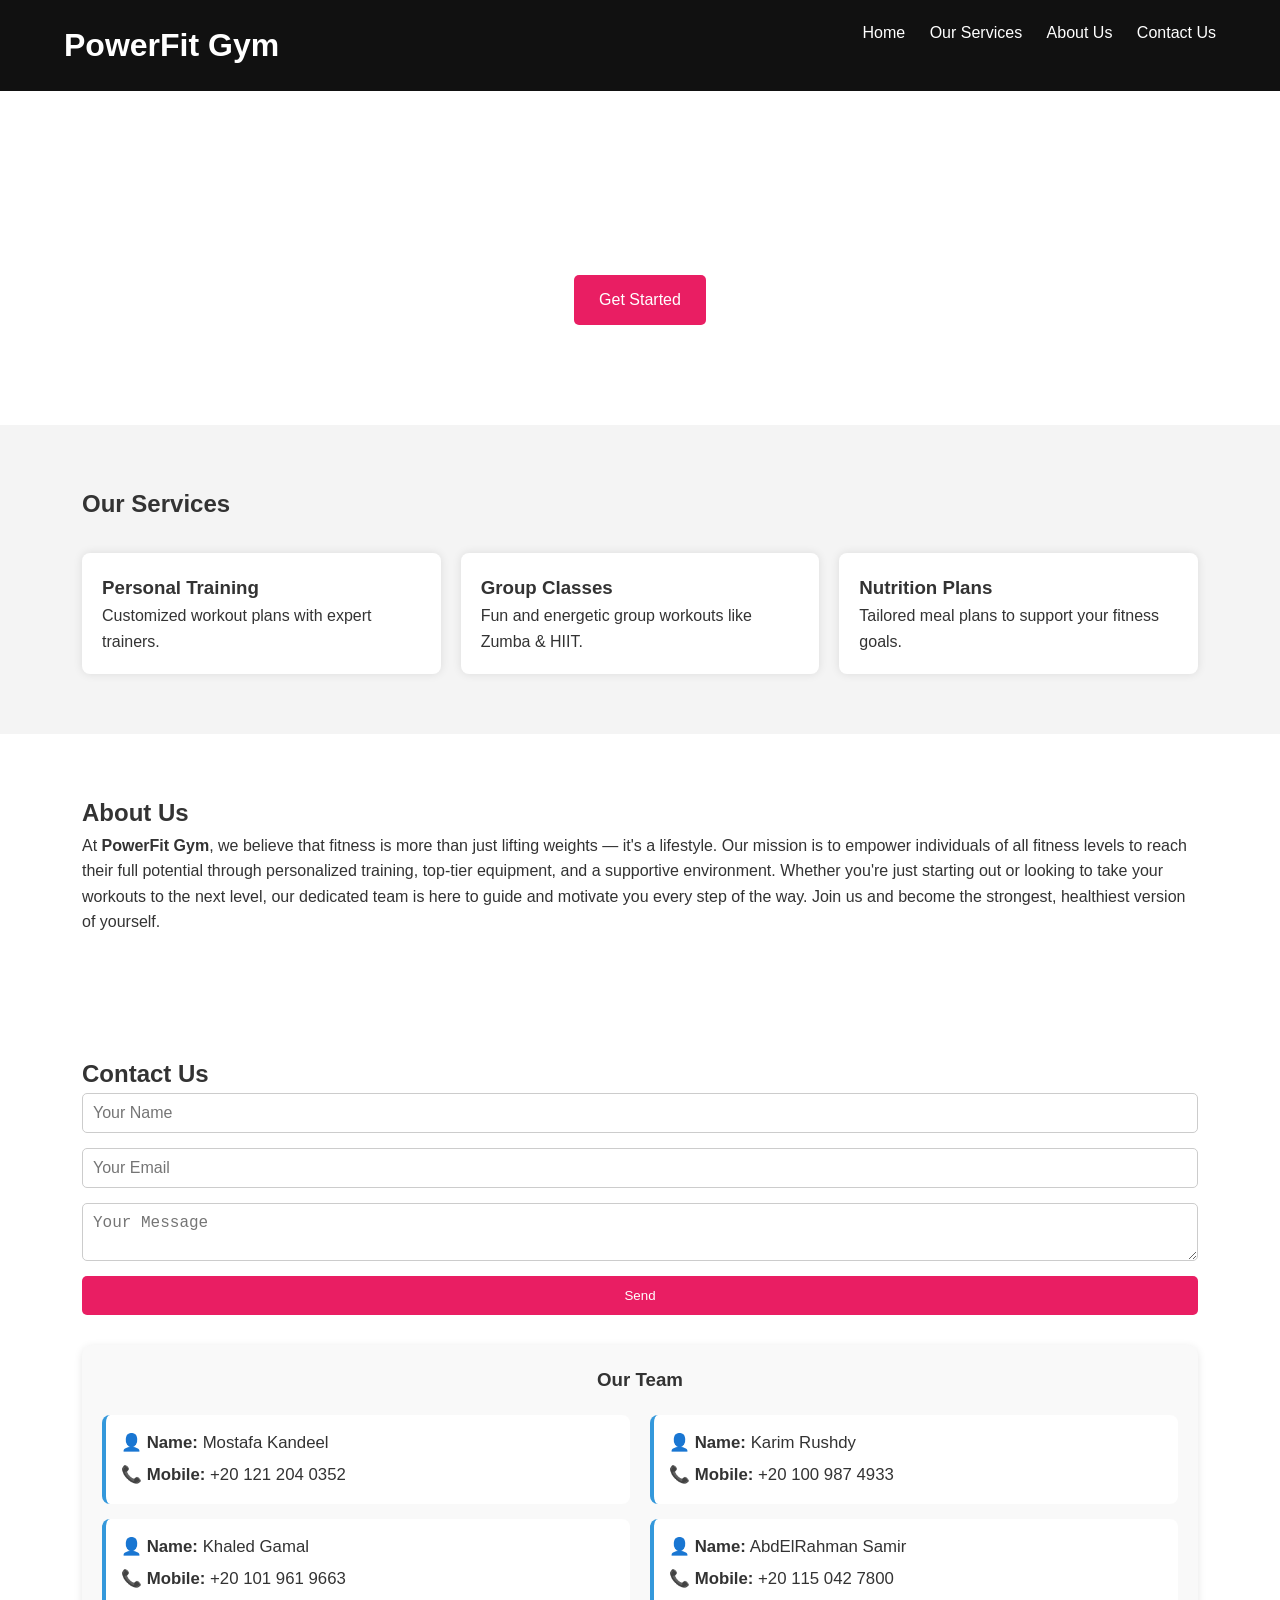
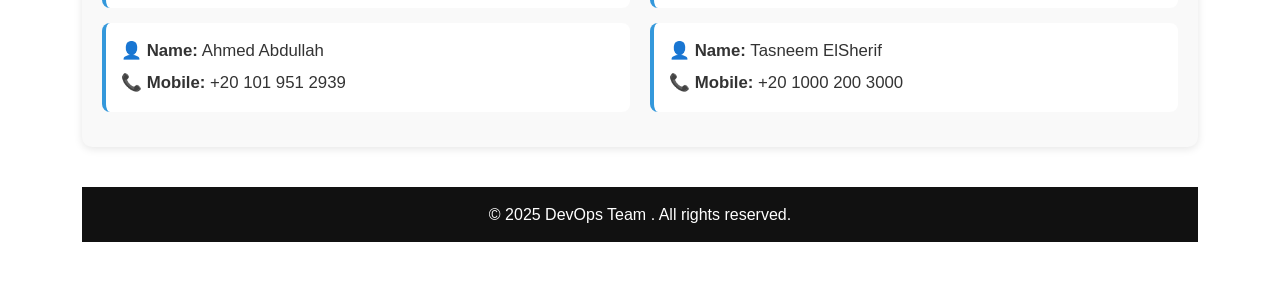
<file: index.html>
<!DOCTYPE html>
<html lang="en">
<head>
  <meta charset="UTF-8" />
  <meta name="viewport" content="width=device-width, initial-scale=1.0"/>
  <title>PowerFit Gym</title>
  <link rel="stylesheet" href="style.css" />
</head>
<body>
  <header>
    <div class="container">
      <h1>PowerFit Gym</h1>
      <nav>
        <ul>
          <li><a href="#home">Home</a></li>
          <li><a href="#services">Our Services</a></li>
          <li><a href="#about">About Us</a></li>
          <li><a href="#contact">Contact Us</a></li>
        </ul>
      </nav>
    </div>
  </header>

  <section id="home" class="hero">
    <div class="container">
      <h2>Achieve Your Fitness Goals</h2>
      <p>Join us today and start your transformation journey!</p>
      <a href="#contact" class="btn">Get Started</a>
    </div>
  </section>

  <section id="services" class="services">
    <div class="container">
      <h2>Our Services</h2>
      <div class="cards">
        <div class="card">
          <h3>Personal Training</h3>
          <p>Customized workout plans with expert trainers.</p>
        </div>
        <div class="card">
          <h3>Group Classes</h3>
          <p>Fun and energetic group workouts like Zumba & HIIT.</p>
        </div>
        <div class="card">
          <h3>Nutrition Plans</h3>
          <p>Tailored meal plans to support your fitness goals.</p>
        </div>
      </div>
    </div>
  </section>

  <section id="about" class="about">
    <div class="container">
      <h2>About Us</h2>
         <p>
      At <strong>PowerFit Gym</strong>, we believe that fitness is more than just lifting weights — it's a lifestyle. Our mission is to empower individuals of all fitness levels to reach their full potential through personalized training, top-tier equipment, and a supportive environment. Whether you're just starting out or looking to take your workouts to the next level, our dedicated team is here to guide and motivate you every step of the way. Join us and become the strongest, healthiest version of yourself.
    	 </p>

    </div>
  </section>

<section id="contact" class="contact">
  <div class="container">
    <h2>Contact Us</h2>

    <form>
      <input type="text" placeholder="Your Name" required />
      <input type="email" placeholder="Your Email" required />
      <textarea placeholder="Your Message" required></textarea>
      <button type="submit">Send</button>
    </form>


 <div class="team-info">
  <h3>Our Team</h3>
  <div class="team-columns">

    <div class="team-column">
      <div class="member">
        <p><strong>👤 Name:</strong> Mostafa Kandeel</p>
        <p><strong>📞 Mobile:</strong> +20 121 204 0352</p>
      </div>
      <div class="member">
        <p><strong>👤 Name:</strong> Khaled Gamal</p>
        <p><strong>📞 Mobile:</strong> +20 101 961 9663</p>
      </div>
      <div class="member">
        <p><strong>👤 Name:</strong> Ahmed Abdullah</p>
        <p><strong>📞 Mobile:</strong> +20 101 951 2939</p>
      </div>
    </div>

    <div class="team-column">
      <div class="member">
        <p><strong>👤 Name:</strong> Karim Rushdy</p>
        <p><strong>📞 Mobile:</strong> +20 100 987 4933</p>
      </div>
      <div class="member">
        <p><strong>👤 Name:</strong> AbdElRahman Samir</p>
        <p><strong>📞 Mobile:</strong> +20 115 042 7800</p>
      </div>
      <div class="member">
        <p><strong>👤 Name:</strong> Tasneem ElSherif</p>
        <p><strong>📞 Mobile:</strong> +20 1000 200 3000</p>
      </div>
    </div>

  </div>
</div>



  <footer>
    <div class="container">
      <p>&copy; 2025 DevOps Team . All rights reserved.</p>

    </div>
  </footer>
</body>
</html>
</file>
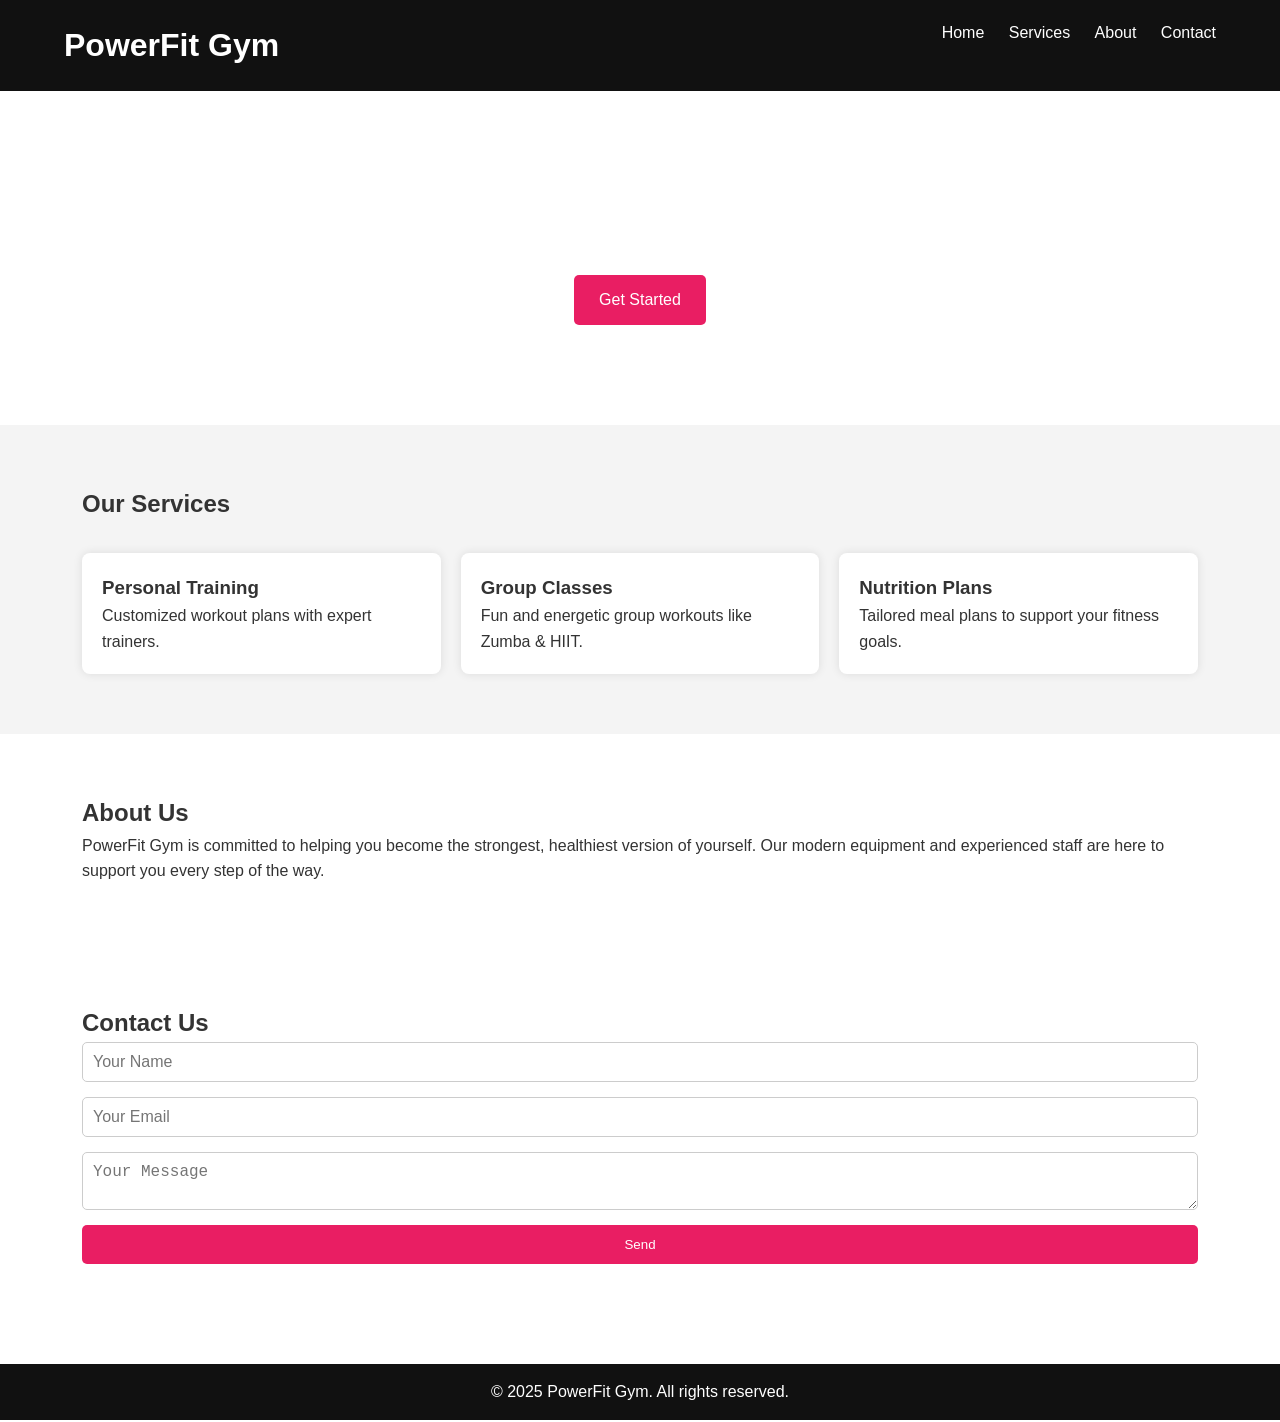
<file: Gym.html>
<!DOCTYPE html>
<html lang="en">
<head>
  <meta charset="UTF-8" />
  <meta name="viewport" content="width=device-width, initial-scale=1.0"/>
  <title>PowerFit Gym</title>
  <link rel="stylesheet" href="style.css" />
</head>
<body>
  <header>
    <div class="container">
      <h1>PowerFit Gym</h1>
      <nav>
        <ul>
          <li><a href="#home">Home</a></li>
          <li><a href="#services">Services</a></li>
          <li><a href="#about">About</a></li>
          <li><a href="#contact">Contact</a></li>
        </ul>
      </nav>
    </div>
  </header>

  <section id="home" class="hero">
    <div class="container">
      <h2>Achieve Your Fitness Goals</h2>
      <p>Join us today and start your transformation journey!</p>
      <a href="#contact" class="btn">Get Started</a>
    </div>
  </section>

  <section id="services" class="services">
    <div class="container">
      <h2>Our Services</h2>
      <div class="cards">
        <div class="card">
          <h3>Personal Training</h3>
          <p>Customized workout plans with expert trainers.</p>
        </div>
        <div class="card">
          <h3>Group Classes</h3>
          <p>Fun and energetic group workouts like Zumba & HIIT.</p>
        </div>
        <div class="card">
          <h3>Nutrition Plans</h3>
          <p>Tailored meal plans to support your fitness goals.</p>
        </div>
      </div>
    </div>
  </section>

  <section id="about" class="about">
    <div class="container">
      <h2>About Us</h2>
      <p>PowerFit Gym is committed to helping you become the strongest, healthiest version of yourself. Our modern equipment and experienced staff are here to support you every step of the way.</p>
    </div>
  </section>

  <section id="contact" class="contact">
    <div class="container">
      <h2>Contact Us</h2>
      <form>
        <input type="text" placeholder="Your Name" required />
        <input type="email" placeholder="Your Email" required />
        <textarea placeholder="Your Message" required></textarea>
        <button type="submit">Send</button>
      </form>
    </div>
  </section>

  <footer>
    <div class="container">
      <p>&copy; 2025 PowerFit Gym. All rights reserved.</p>
    </div>
  </footer>
</body>
</html>
</file>
<file: style.css>
* {
  margin: 0;
  padding: 0;
  box-sizing: border-box;
}

body {
  font-family: Arial, sans-serif;
  line-height: 1.6;
  color: #333;
}

.container {
  width: 90%;
  max-width: 1200px;
  margin: auto;
}

header {
  background: #111;
  color: #fff;
  padding: 20px 0;
}

header h1 {
  display: inline;
}

nav {
  float: right;
}

nav ul {
  list-style: none;
}

nav ul li {
  display: inline;
  margin-left: 20px;
}

nav ul li a {
  color: #fff;
  text-decoration: none;
}

.hero {
  background: url('https://images.unsplash.com/photo-1554284126-aa88f22d8b74?fit=crop&w=1400&q=80') center/cover no-repeat;
  color: #fff;
  padding: 100px 20px;
  text-align: center;
}

.hero .btn {
  display: inline-block;
  background: #e91e63;
  color: #fff;
  padding: 12px 25px;
  margin-top: 20px;
  text-decoration: none;
  border-radius: 5px;
}

.services {
  padding: 60px 20px;
  background: #f4f4f4;
}

.services .cards {
  display: flex;
  justify-content: space-between;
  gap: 20px;
  margin-top: 30px;
}

.card {
  background: #fff;
  padding: 20px;
  flex: 1;
  border-radius: 8px;
  box-shadow: 0 0 10px rgba(0, 0, 0, 0.1);
}

.about,
.contact {
  padding: 60px 20px;
}

.contact form {
  display: flex;
  flex-direction: column;
  gap: 15px;
}

.contact input,
.contact textarea {
  padding: 10px;
  font-size: 16px;
  width: 100%;
  border: 1px solid #ccc;
  border-radius: 5px;
}

.contact button {
  background: #e91e63;
  color: white;
  padding: 12px;
  border: none;
  border-radius: 5px;
  cursor: pointer;
}
.team-info {
  margin-top: 30px;
  background-color: #f9f9f9;
  padding: 20px;
  border-radius: 10px;
  box-shadow: 0 2px 8px rgba(0, 0, 0, 0.1);
}

.team-info h3 {
  text-align: center;
  margin-bottom: 20px;
  color: #333;
}

.team-columns {
  display: flex;
  gap: 20px;
  justify-content: space-between;
  flex-wrap: wrap;
}

.team-column {
  flex: 1;
  min-width: 250px;
}

.member {
  background-color: #fff;
  padding: 10px 15px;
  border-left: 4px solid #3498db;
  border-radius: 8px;
  margin-bottom: 15px;
}

.member p {
  margin: 5px 0;
  font-size: 1.05em;
}

footer {
  background: #111;
  color: white;
  text-align: center;
  padding: 15px 0;
  margin-top: 40px;
}
</file>
